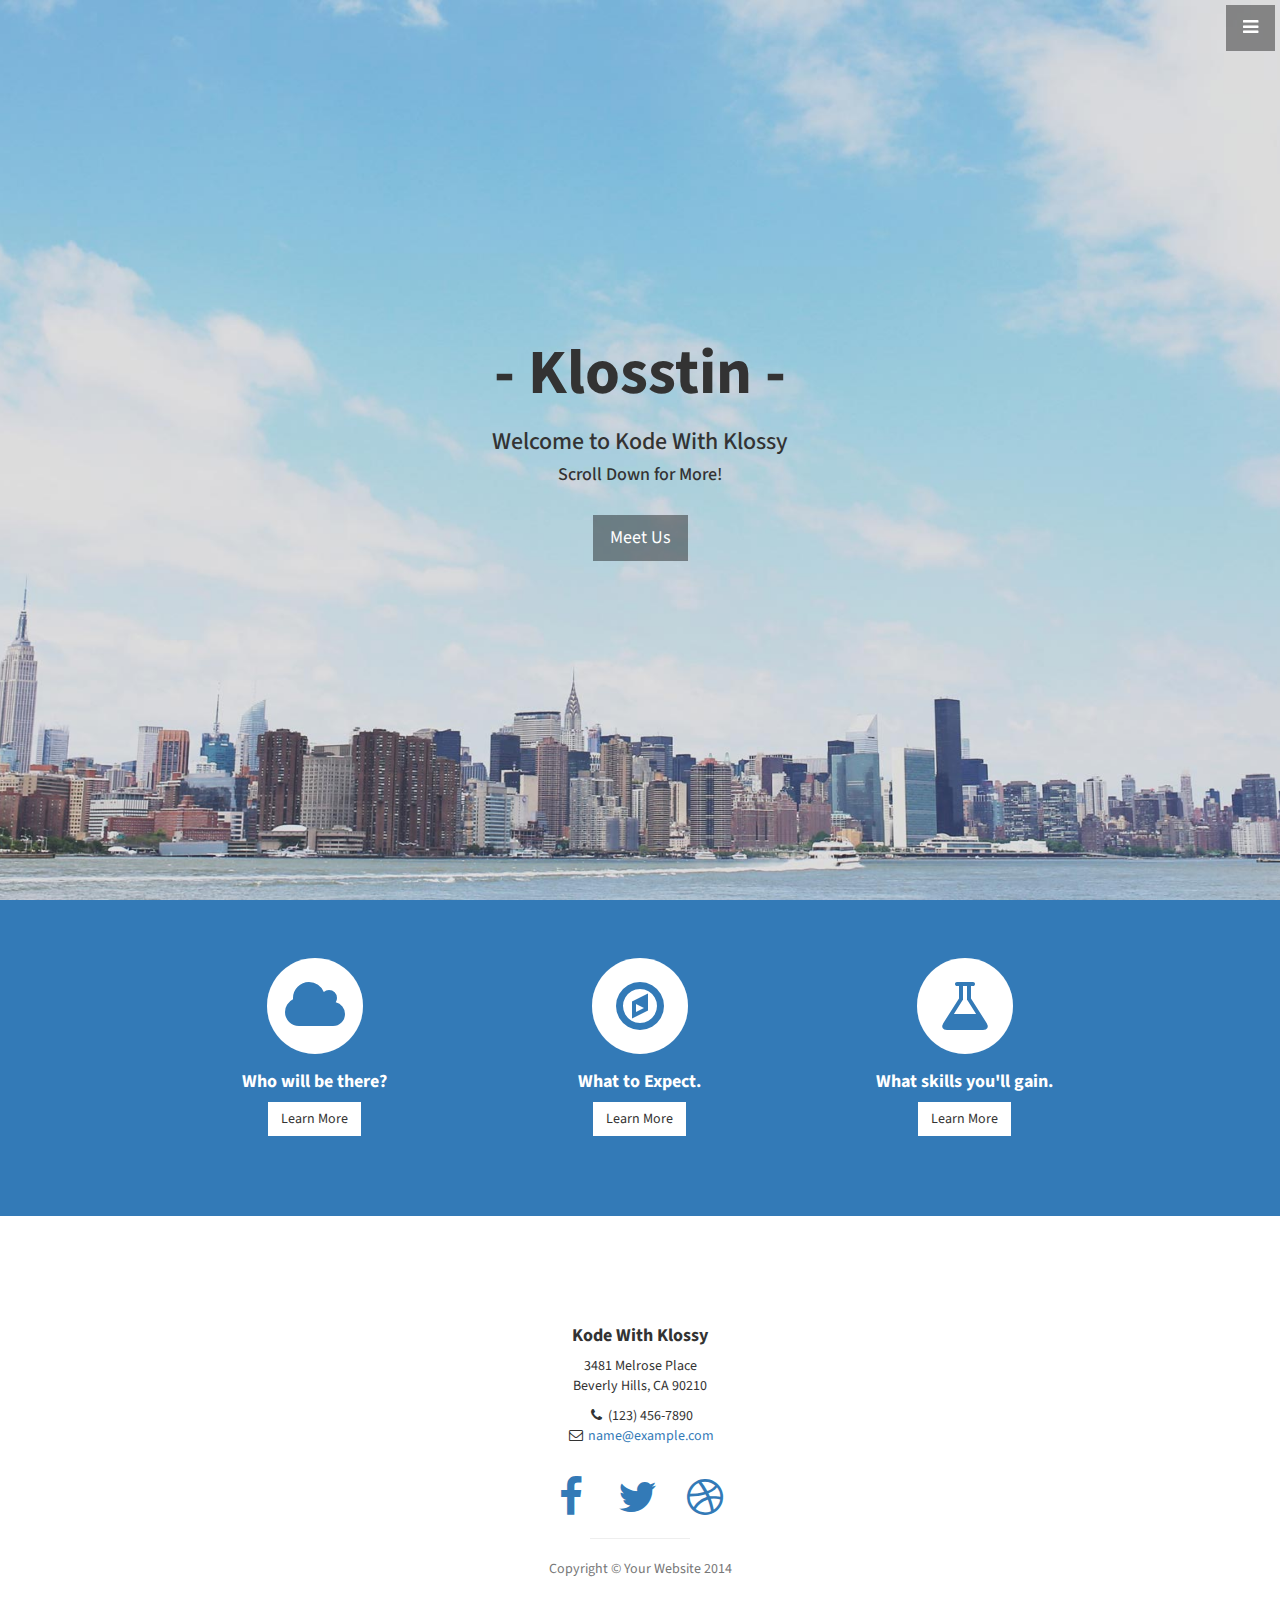
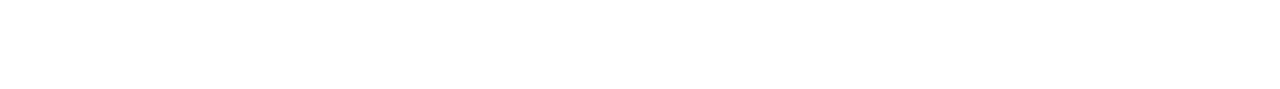
<file: index.html>
<!DOCTYPE html>
<html lang="en">

<head>

    <meta charset="utf-8">
    <meta http-equiv="X-UA-Compatible" content="IE=edge">
    <meta name="viewport" content="width=device-width, initial-scale=1">
    <meta name="description" content="">
    <meta name="author" content="">

    <title>Klosstin</title>
    <link rel="stylesheet" text="text/css" href="who.css">
    <!-- Bootstrap Core CSS -->
    <link href="bootstrap.min.css" rel="stylesheet">

    <!-- Custom CSS -->
    <link href="stylish-portfolio.css" rel="stylesheet">

    <!-- Custom Fonts -->
    <link href="font-awesome/css/font-awesome.min.css" rel="stylesheet" type="text/css">
    <link href="https://fonts.googleapis.com/css?family=Source+Sans+Pro:300,400,700,300italic,400italic,700italic" rel="stylesheet" type="text/css">

    <!-- HTML5 Shim and Respond.js IE8 support of HTML5 elements and media queries -->
    <!-- WARNING: Respond.js doesn't work if you view the page via file:// -->
    <!--[if lt IE 9]>
        <script src="https://oss.maxcdn.com/libs/html5shiv/3.7.0/html5shiv.js"></script>
        <script src="https://oss.maxcdn.com/libs/respond.js/1.4.2/respond.min.js"></script>
    <![endif]-->

</head>

<body>

    <!-- Navigation -->
    <a id="menu-toggle" href="#" class="btn btn-dark btn-lg toggle"><i class="fa fa-bars"></i></a>
    <nav id="sidebar-wrapper">
        <ul class="sidebar-nav">
            <a id="menu-close" href="#" class="btn btn-light btn-lg pull-right toggle"><i class="fa fa-times"></i></a>
            <li class="sidebar-brand">
                <a href="#top" onclick=$("#menu-close").click();>Start Bootstrap</a>
            </li>
            <li>
                <a href="#top" onclick=$("#menu-close").click();>Home</a>
            </li>
            <li>
                <a href="#about" onclick=$("#menu-close").click();>About</a>
            </li>
            <li>
                <a href="#services" onclick=$("#menu-close").click();>Services</a>
            </li>
            <li>
                <a href="#portfolio" onclick=$("#menu-close").click();>Portfolio</a>
            </li>
            <li>
                <a href="#contact" onclick=$("#menu-close").click();>Contact</a>
            </li>
        </ul>
    </nav>

    <!-- Header -->
    <header id="top" class="header">
        <div class="text-vertical-center">
            <h1>- Klosstin -</h1>
            <h3>Welcome to Kode With Klossy</h3>
            <h4>Scroll Down for More!</h4>
            <br>
            <a href="meet-us.html" class="btn btn-dark btn-lg">Meet Us</a>
        </div>
    </header>

    <!-- About -->
    <!--<section id="about" class="about">-->
    <!--    <div class="container">-->
    <!--        <div class="row">-->
    <!--            <div class="col-lg-12 text-center">-->
    <!--                <h2></h2>-->
    <!--                <p class="lead">This theme features some wonderful photography courtesy of <a target="_blank" href="http://join.deathtothestockphoto.com/">Death to the Stock Photo</a>.</p>-->
                </div>
            </div>
            <!-- /.row -->
        </div>
        <!-- /.container -->
    </section>

    <!-- Services -->
    <!-- The circle icons use Font Awesome's stacked icon classes. For more information, visit http://fontawesome.io/examples/ -->
    <section id="services" class="services bg-primary">
        <div class="container">
            <div class="row text-center">
                <div class="col-lg-10 col-lg-offset-1">
                    <!--<h2></h2>-->
                    <!--<hr class="small">-->
                    <div class="row">
                        <div class="col-md-4 col-sm-4">
                            <div class="service-item">
                                <span class="fa-stack fa-4x">
                                <i class="fa fa-circle fa-stack-2x"></i>
                                <i class="fa fa-cloud fa-stack-1x text-primary"></i>
                            </span>
                                <h4>
                                    <strong>Who will be there?</strong>
                                </h4>
                                <!--<p></p>-->
                                <a href="who.html" class="btn btn-light">Learn More</a>
                            </div>
                        </div>
                        <div class="col-md-4 col-sm-4">
                            <div class="service-item">
                                <span class="fa-stack fa-4x">
                                <i class="fa fa-circle fa-stack-2x"></i>
                                <i class="fa fa-compass fa-stack-1x text-primary"></i>
                            </span>
                                <h4>
                                    <strong>What to Expect.</strong>
                                </h4>
                                <!--<p>Lorem ipsum dolor sit amet, consectetur adipisicing elit.</p>-->
                                <a href="expect.html" class="btn btn-light">Learn More</a>
                            </div>
                        </div>
                        <div class="col-md-4 col-sm-4">
                            <div class="service-item">
                                <span class="fa-stack fa-4x">
                                <i class="fa fa-circle fa-stack-2x"></i>
                                <i class="fa fa-flask fa-stack-1x text-primary"></i>
                            </span>
                                <h4>
                                    <strong>What skills you'll gain.</strong>
                                </h4>
                                <!--<p>Lorem ipsum dolor sit amet, consectetur adipisicing elit.</p>-->
                                <a href="know.html" class="btn btn-light">Learn More</a>
                            </div>
                        </div>
                        <!--<div class="col-md-3 col-sm-6">-->
                        <!--    <div class="service-item">-->
                        <!--        <span class="fa-stack fa-4x">-->
                        <!--        <i class="fa fa-circle fa-stack-2x"></i>-->
                        <!--        <i class="fa fa-shield fa-stack-1x text-primary"></i>-->
                        <!--    </span>-->
                        <!--        <h4>-->
                        <!--            <strong>Service Name</strong>-->
                        <!--        </h4>-->
                        <!--        <p>Lorem ipsum dolor sit amet, consectetur adipisicing elit.</p>-->
                        <!--        <a href="#" class="btn btn-light">Learn More</a>-->
                        <!--    </div>-->
                        </div>
                    </div>
                    <!-- /.row (nested) -->
                </div>
                <!-- /.col-lg-10 -->
            </div>
            <!-- /.row -->
        </div>
        <!-- /.container -->
    </section>

    <!-- Callout -->
    <!--<aside class="callout">-->
    <!--    <div class="text-vertical-center">-->
    <!--        <h1>Vertically Centered Text</h1>-->
    <!--    </div>-->
    <!--</aside>-->

    <!-- Portfolio -->
    <!--<section id="portfolio" class="portfolio">-->
    <!--    <div class="container">-->
    <!--        <div class="row">-->
    <!--            <div class="col-lg-10 col-lg-offset-1 text-center">-->
    <!--                <h2>Our Work</h2>-->
    <!--                <hr class="small">-->
    <!--                <div class="row">-->
    <!--                    <div class="col-md-6">-->
    <!--                        <div class="portfolio-item">-->
    <!--                            <a href="#">-->
    <!--                                <img class="img-portfolio img-responsive" src="img/portfolio-1.jpg">-->
    <!--                            </a>-->
    <!--                        </div>-->
    <!--                    </div>-->
    <!--                    <div class="col-md-6">-->
    <!--                        <div class="portfolio-item">-->
    <!--                            <a href="#">-->
    <!--                                <img class="img-portfolio img-responsive" src="img/portfolio-2.jpg">-->
    <!--                            </a>-->
    <!--                        </div>-->
    <!--                    </div>-->
    <!--                    <div class="col-md-6">-->
    <!--                        <div class="portfolio-item">-->
    <!--                            <a href="#">-->
    <!--                                <img class="img-portfolio img-responsive" src="img/portfolio-3.jpg">-->
    <!--                            </a>-->
    <!--                        </div>-->
    <!--                    </div>-->
    <!--                    <div class="col-md-6">-->
    <!--                        <div class="portfolio-item">-->
    <!--                            <a href="#">-->
    <!--                                <img class="img-portfolio img-responsive" src="img/portfolio-4.jpg">-->
    <!--                            </a>-->
    <!--                        </div>-->
    <!--                    </div>-->
    <!--                </div>-->
                    <!-- /.row (nested) -->
    <!--                <a href="#" class="btn btn-dark">View More Items</a>-->
    <!--            </div>-->
                <!-- /.col-lg-10 -->
    <!--        </div>-->
            <!-- /.row -->
    <!--    </div>-->
        <!-- /.container -->
    <!--</section>-->

    <!-- Call to Action -->
    <!--<aside class="call-to-action bg-primary">-->
    <!--    <div class="container">-->
    <!--        <div class="row">-->
    <!--            <div class="col-lg-12 text-center">-->
    <!--                <h3>The buttons below are impossible to resist.</h3>-->
    <!--                <a href="#" class="btn btn-lg btn-light">Click Me!</a>-->
    <!--                <a href="#" class="btn btn-lg btn-dark">Look at Me!</a>-->
    <!--            </div>-->
    <!--        </div>-->
    <!--    </div>-->
    <!--</aside>-->

    <!-- Map -->
    <!--<section id="contact" class="map">-->
    <!--    <iframe width="100%" height="100%" frameborder="0" scrolling="no" marginheight="0" marginwidth="0" src="https://maps.google.com/maps?f=q&amp;source=s_q&amp;hl=en&amp;geocode=&amp;q=Twitter,+Inc.,+Market+Street,+San+Francisco,+CA&amp;aq=0&amp;oq=twitter&amp;sll=28.659344,-81.187888&amp;sspn=0.128789,0.264187&amp;ie=UTF8&amp;hq=Twitter,+Inc.,+Market+Street,+San+Francisco,+CA&amp;t=m&amp;z=15&amp;iwloc=A&amp;output=embed"></iframe>-->
    <!--    <br />-->
    <!--    <small>-->
    <!--        <a href="https://maps.google.com/maps?f=q&amp;source=embed&amp;hl=en&amp;geocode=&amp;q=Twitter,+Inc.,+Market+Street,+San+Francisco,+CA&amp;aq=0&amp;oq=twitter&amp;sll=28.659344,-81.187888&amp;sspn=0.128789,0.264187&amp;ie=UTF8&amp;hq=Twitter,+Inc.,+Market+Street,+San+Francisco,+CA&amp;t=m&amp;z=15&amp;iwloc=A"></a>-->
    <!--    </small>-->
    <!--</section>-->

    <!-- Footer -->
    <footer>
        <div class="container">
            <div class="row">
                <div class="col-lg-10 col-lg-offset-1 text-center">
                    <h4><strong>Kode With Klossy</strong>
                    </h4>
                    <p>3481 Melrose Place
                        <br>Beverly Hills, CA 90210</p>
                    <ul class="list-unstyled">
                        <li><i class="fa fa-phone fa-fw"></i> (123) 456-7890</li>
                        <li><i class="fa fa-envelope-o fa-fw"></i> <a href="mailto:name@example.com">name@example.com</a>
                        </li>
                    </ul>
                    <br>
                    <ul class="list-inline">
                        <li>
                            <a href="#"><i class="fa fa-facebook fa-fw fa-3x"></i></a>
                        </li>
                        <li>
                            <a href="#"><i class="fa fa-twitter fa-fw fa-3x"></i></a>
                        </li>
                        <li>
                            <a href="#"><i class="fa fa-dribbble fa-fw fa-3x"></i></a>
                        </li>
                    </ul>
                    <hr class="small">
                    <p class="text-muted">Copyright &copy; Your Website 2014</p>
                </div>
            </div>
        </div>
        <a id="to-top" href="#top" class="btn btn-dark btn-lg"><i class="fa fa-chevron-up fa-fw fa-1x"></i></a>
    </footer>

    <!-- jQuery -->
    <script src="js/jquery.js"></script>

    <!-- Bootstrap Core JavaScript -->
    <script src="js/bootstrap.min.js"></script>

    <!-- Custom Theme JavaScript -->
    <script>
    // Closes the sidebar menu
    $("#menu-close").click(function(e) {
        e.preventDefault();
        $("#sidebar-wrapper").toggleClass("active");
    });
    // Opens the sidebar menu
    $("#menu-toggle").click(function(e) {
        e.preventDefault();
        $("#sidebar-wrapper").toggleClass("active");
    });
    // Scrolls to the selected menu item on the page
    $(function() {
        $('a[href*=#]:not([href=#],[data-toggle],[data-target],[data-slide])').click(function() {
            if (location.pathname.replace(/^\//, '') == this.pathname.replace(/^\//, '') || location.hostname == this.hostname) {
                var target = $(this.hash);
                target = target.length ? target : $('[name=' + this.hash.slice(1) + ']');
                if (target.length) {
                    $('html,body').animate({
                        scrollTop: target.offset().top
                    }, 1000);
                    return false;
                }
            }
        });
    });
    //#to-top button appears after scrolling
    var fixed = false;
    $(document).scroll(function() {
        if ($(this).scrollTop() > 250) {
            if (!fixed) {
                fixed = true;
                // $('#to-top').css({position:'fixed', display:'block'});
                $('#to-top').show("slow", function() {
                    $('#to-top').css({
                        position: 'fixed',
                        display: 'block'
                    });
                });
            }
        } else {
            if (fixed) {
                fixed = false;
                $('#to-top').hide("slow", function() {
                    $('#to-top').css({
                        display: 'none'
                    });
                });
            }
        }
    });
    // Disable Google Maps scrolling
    // See http://stackoverflow.com/a/25904582/1607849
    // Disable scroll zooming and bind back the click event
    var onMapMouseleaveHandler = function(event) {
        var that = $(this);
        that.on('click', onMapClickHandler);
        that.off('mouseleave', onMapMouseleaveHandler);
        that.find('iframe').css("pointer-events", "none");
    }
    var onMapClickHandler = function(event) {
            var that = $(this);
            // Disable the click handler until the user leaves the map area
            that.off('click', onMapClickHandler);
            // Enable scrolling zoom
            that.find('iframe').css("pointer-events", "auto");
            // Handle the mouse leave event
            that.on('mouseleave', onMapMouseleaveHandler);
        }
        // Enable map zooming with mouse scroll when the user clicks the map
    $('.map').on('click', onMapClickHandler);
    </script>

</body>

</html>
</file>
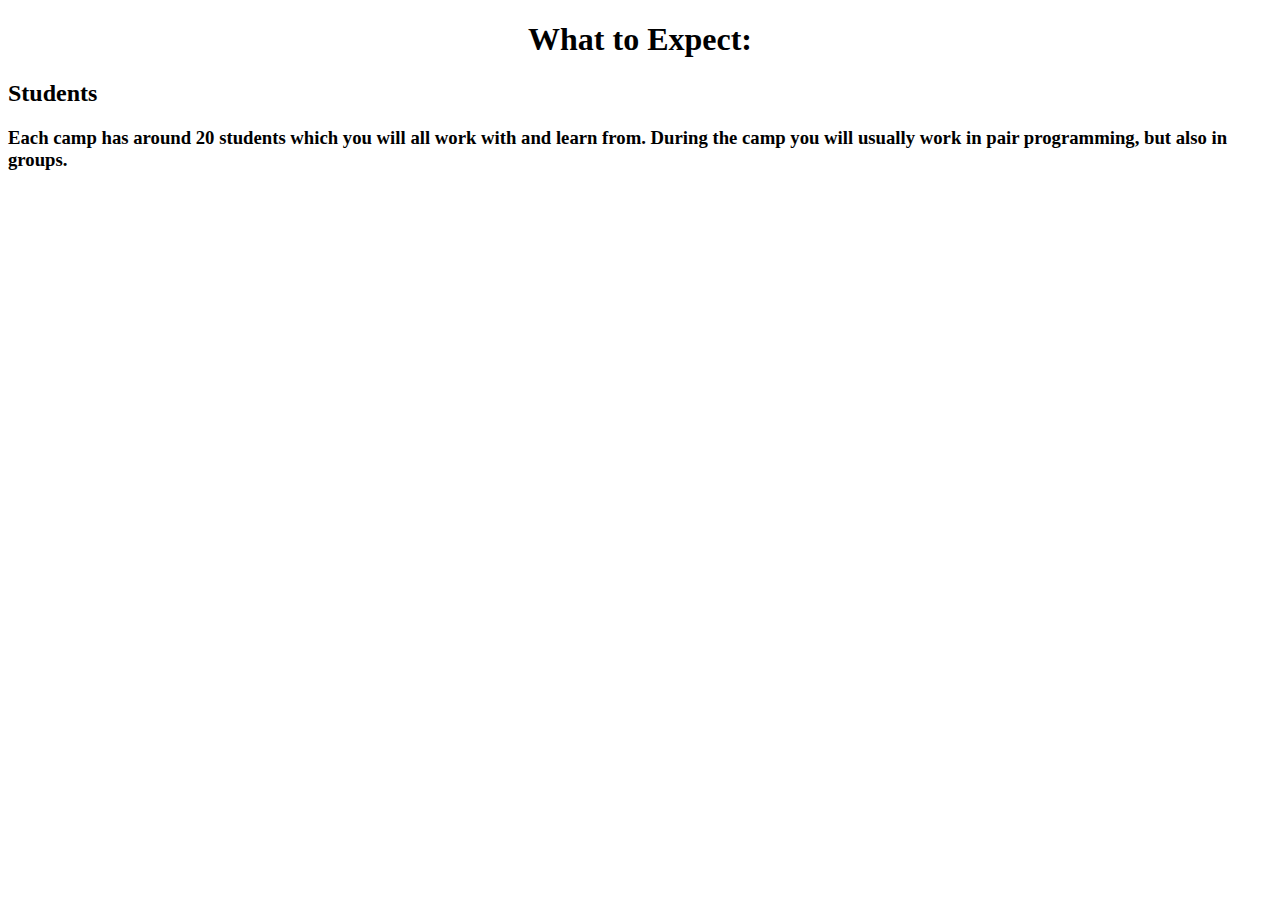
<file: expect.html>
<!DOCTYPE html>
<html>
    <link rel="stylesheet" text="text/css" href="who.css">
  <head>
    <meta charset="UTF-8">
    <title>What to Expect:</title>
  </head>
  <body>
      <h1>What to Expect:</h1>
      <h2>Students</h2>
              <h3>Each camp has around 20 students which you will all work with and learn from. During the camp you will usually work in pair programming, but also in groups.
              </h3>
          <h2></h2>
  </body>
</html>
</file>
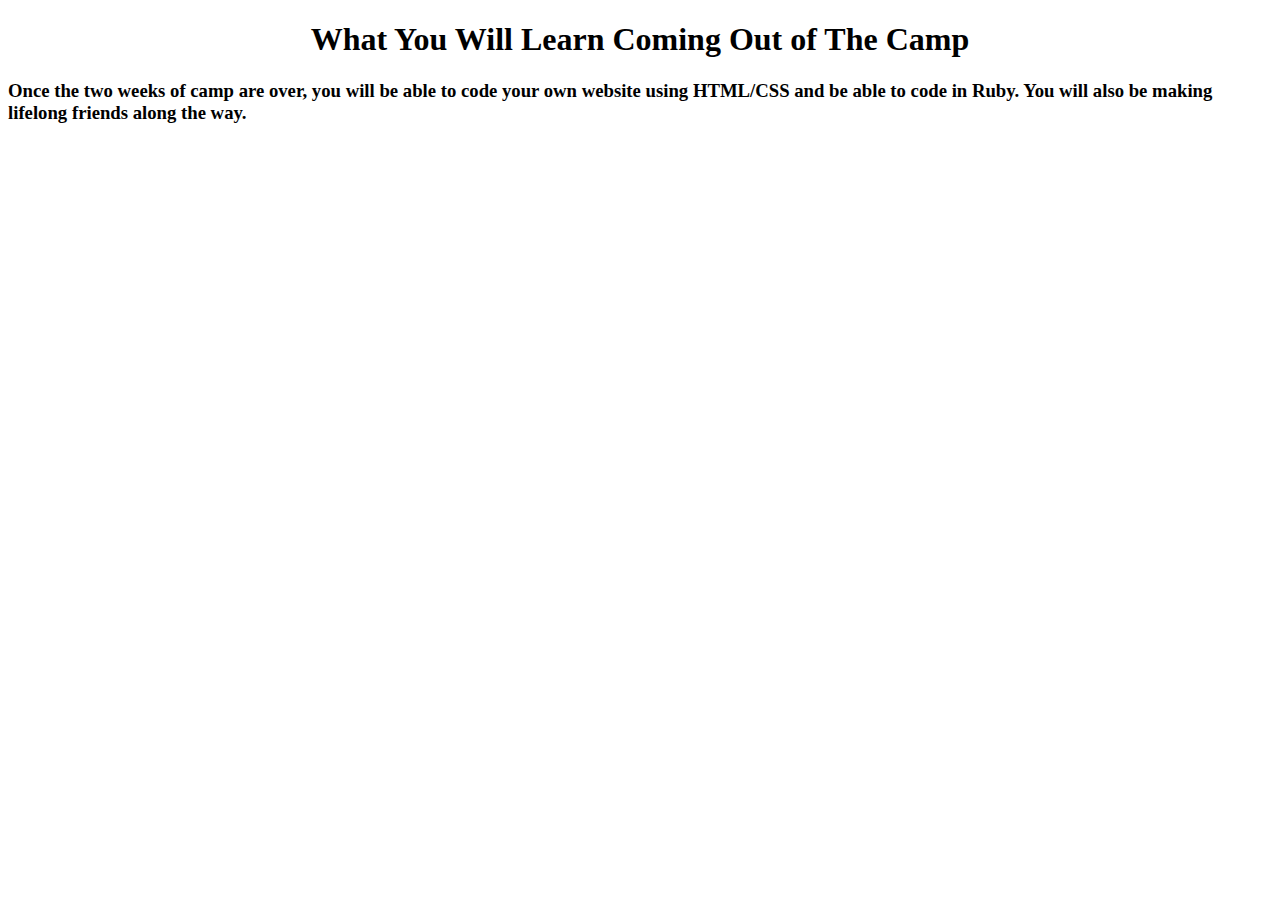
<file: know.html>
<!DOCTYPE html>
<html>
    <link rel="stylesheet" text="text/css" href="who.css">
  <head>
    <meta charset="UTF-8">
    <title>What You Will Learn Coming Out of The Camp</title>
  </head>
  <body>
      <h1>What You Will Learn Coming Out of The Camp</h1>
      <h3>Once the two weeks of camp are over, you will be able to code your own website using HTML/CSS and be able to code in Ruby. You will also be making lifelong friends along the way.</h3>
  
  </body>
</html>
</file>
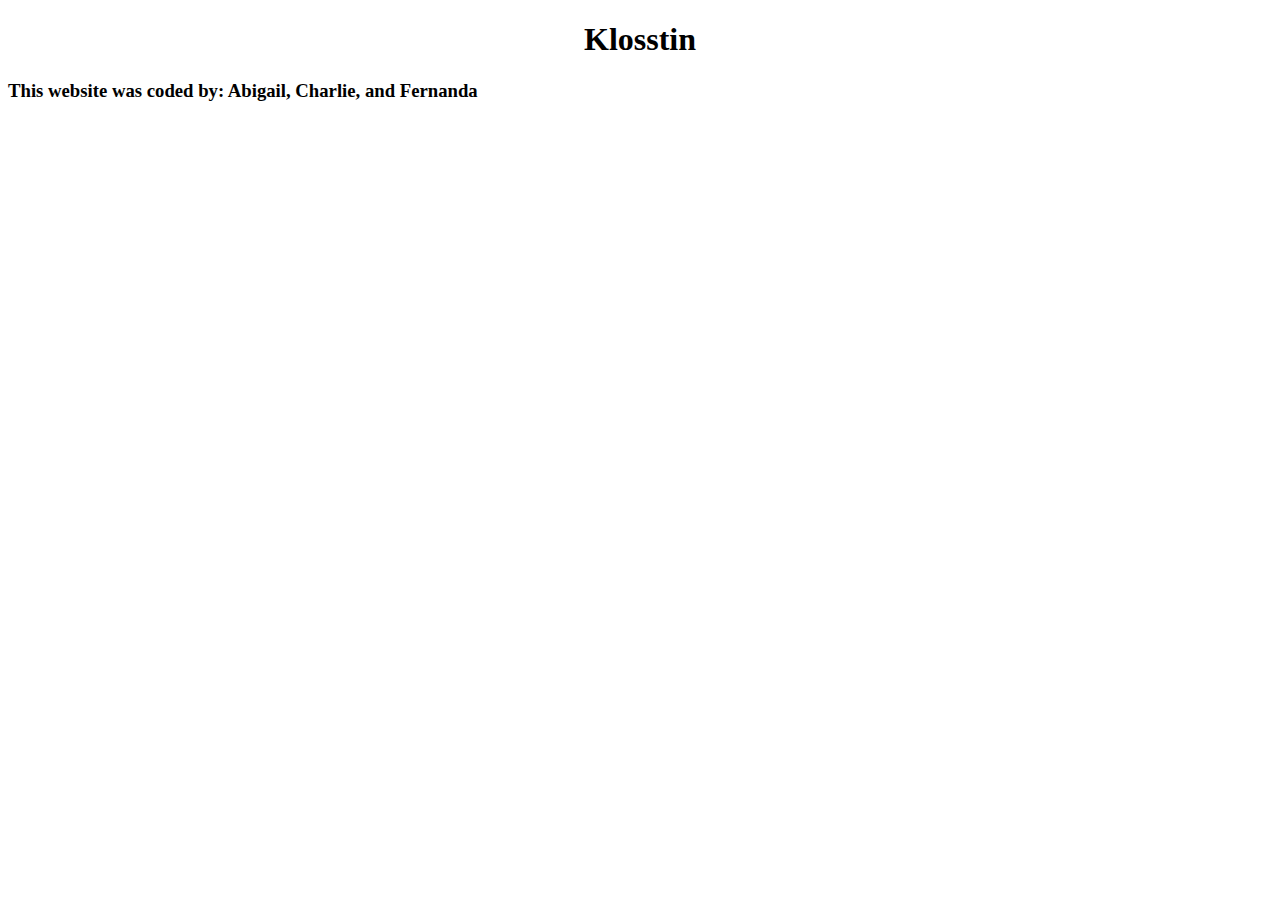
<file: meet-us.html>
<!DOCTYPE html>
<html>
    <link rel="stylesheet" text="text/css" href="who.css">
  <head>
    <meta charset="UTF-8">
    <title>title</title>
  </head>
  <body>
      <h1>Klosstin</h1>
      <h3>This website was coded by: Abigail, Charlie, and Fernanda</h3>
  
  </body>
</html>
</file>
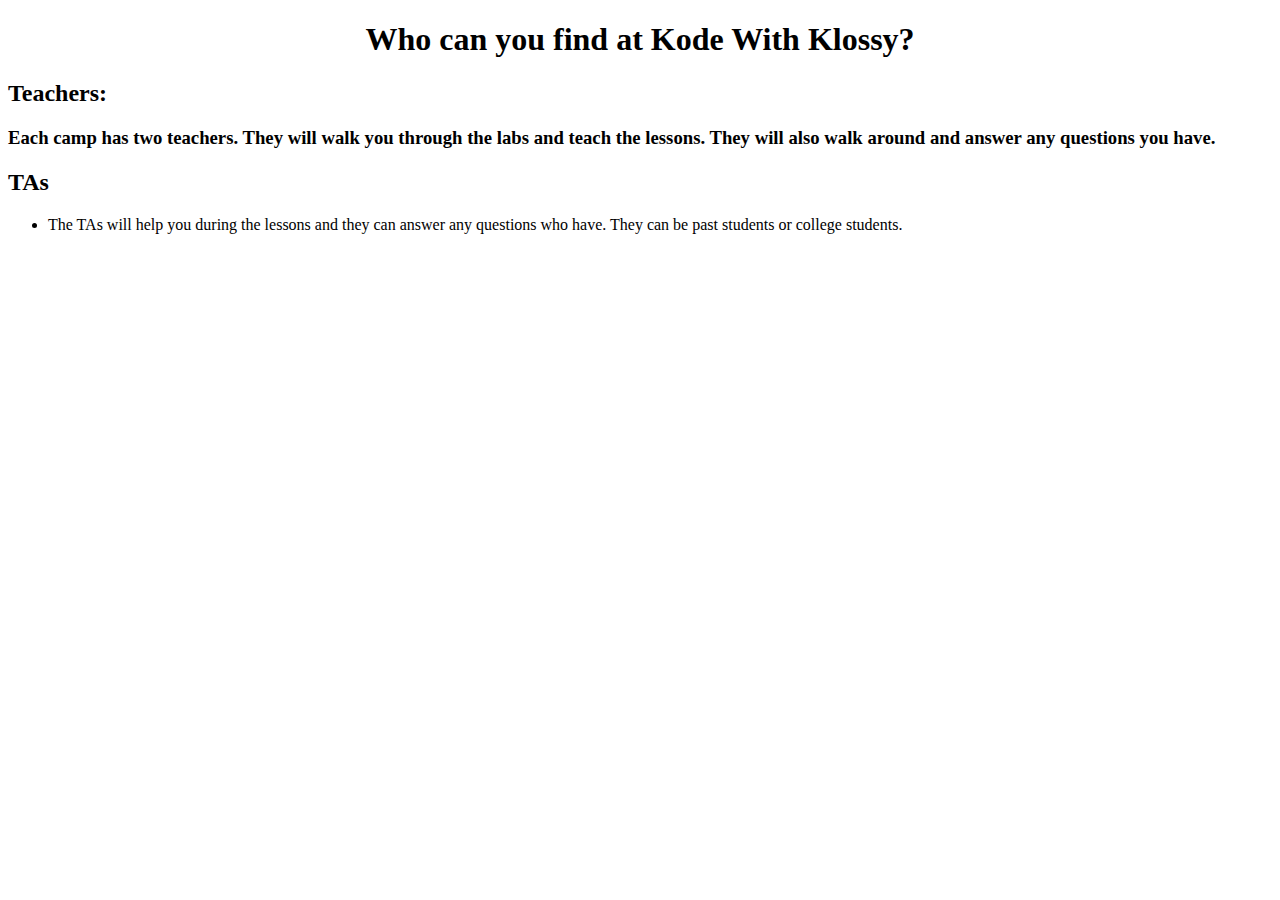
<file: who.html>
<!DOCTYPE html>
<html>
  <head>
      <link rel="stylesheet" text="text/css" href="who.css">
    <meta charset="UTF-8">
    <title>Who will be there?</title>
  </head>
  <body>
      <h1> Who can you find at Kode With Klossy?</h1>
      <h2>Teachers:</h2>
              <h3>Each camp has two teachers. They will walk you through the labs and teach the lessons. They will also walk around and answer any questions you have.</h3>
          <h2>TAs</h2>
              <ul>
                  <li>The TAs will help you during the lessons and they can answer any questions who have. They can be past students or college students.</li>
              </ul>
  </body>
</html>
</file>
<file: who.css>
h1 {
    text-align: center;
}

body {
    background-image: url("http://www.codingacrossamerica.com/img/131013-austin-city-limits-pictures/skyline-day.jpg");
}
</file>
<file: stylish-portfolio.css>
/*!
 * Start Bootstrap - Stylish Portfolio (http://startbootstrap.com/)
 * Copyright 2013-2016 Start Bootstrap
 * Licensed under MIT (https://github.com/BlackrockDigital/startbootstrap/blob/gh-pages/LICENSE)
 */

/* Global Styles */

html,
body {
    width: 100%;
    height: 100%;
}

body {
    font-family: "Source Sans Pro","Helvetica Neue",Helvetica,Arial,sans-serif;
}

.text-vertical-center {
    display: table-cell;
    text-align: center;
    vertical-align: middle;
}

.text-vertical-center h1 {
    margin: 0;
    padding: 0;
    font-size: 4.5em;
    font-weight: 700;
}

/* Custom Button Styles */

.btn-dark {
    border-radius: 0;
    color: #fff;
    background-color: rgba(0,0,0,0.4);
}

.btn-dark:hover,
.btn-dark:focus,
.btn-dark:active {
    color: #fff;
    background-color: rgba(0,0,0,0.7);
}

.btn-light {
    border-radius: 0;
    color: #333;
    background-color: rgb(255,255,255);
}

.btn-light:hover,
.btn-light:focus,
.btn-light:active {
    color: #333;
    background-color: rgba(255,255,255,0.8);
}

/* Custom Horizontal Rule */

hr.small {
    max-width: 100px;
}

/* Side Menu */

#sidebar-wrapper {
    z-index: 1000;
    position: fixed;
    right: 0;
    width: 250px;
    height: 100%;
    transform: translateX(250px);
    overflow-y: auto;
    background: #222;
    -webkit-transition: all 0.4s ease 0s;
    -moz-transition: all 0.4s ease 0s;
    -ms-transition: all 0.4s ease 0s;
    -o-transition: all 0.4s ease 0s;
    transition: all 0.4s ease 0s;
}

.sidebar-nav {
    position: absolute;
    top: 0;
    width: 250px;
    margin: 0;
    padding: 0;
    list-style: none;
}

.sidebar-nav li {
    text-indent: 20px;
    line-height: 40px;
}

.sidebar-nav li a {
    display: block;
    text-decoration: none;
    color: #999;
}

.sidebar-nav li a:hover {
    text-decoration: none;
    color: #fff;
    background: rgba(255,255,255,0.2);
}

.sidebar-nav li a:active,
.sidebar-nav li a:focus {
    text-decoration: none;
}

.sidebar-nav > .sidebar-brand {
    height: 55px;
    font-size: 18px;
    line-height: 55px;
}

.sidebar-nav > .sidebar-brand a {
    color: #999;
}

.sidebar-nav > .sidebar-brand a:hover {
    color: #fff;
    background: none;
}

#menu-toggle {
    z-index: 1;
    position: fixed;
    top: 0;
    right: 0;
}

#sidebar-wrapper.active {
    right: 250px;
    width: 250px;
    -webkit-transition: all 0.4s ease 0s;
    -moz-transition: all 0.4s ease 0s;
    -ms-transition: all 0.4s ease 0s;
    -o-transition: all 0.4s ease 0s;
    transition: all 0.4s ease 0s;
}

.toggle {
    margin: 5px 5px 0 0;
}

/* Header */

.header {
    display: table;
    position: relative;
    width: 100%;
    height: 100%;
    background: url(../img/bg.jpg) no-repeat center center scroll;
    -webkit-background-size: cover;
    -moz-background-size: cover;
    background-size: cover;
    -o-background-size: cover;
}

/* About */

.about {
    padding: 50px 0;
}

/* Services */

.services {
    padding: 50px 0;
}

.service-item {
    margin-bottom: 30px;
}

/* Callout */

.callout {
    display: table;
    width: 100%;
    height: 400px;
    color: #fff;
    background: url(../img/callout.jpg) no-repeat center center scroll;
    -webkit-background-size: cover;
    -moz-background-size: cover;
    background-size: cover;
    -o-background-size: cover;
}

/* Portfolio */

.portfolio {
    padding: 50px 0;
}

.portfolio-item {
    margin-bottom: 30px;
}

.img-portfolio {
    margin: 0 auto;
}

.img-portfolio:hover {
    opacity: 0.8;
}

/* Call to Action */

.call-to-action {
    padding: 50px 0;
}

.call-to-action .btn {
    margin: 10px;
}

/* Map */

.map {
    height: 500px;
}

@media(max-width:768px) {
    .map {
        height: 75%;
    }
}

.map iframe {
    pointer-events: none;
}

/* Footer */

footer {
    padding: 100px 0;
}

#to-top {
  display: none;
  position: fixed;
  bottom: 5px;
  right: 5px;
}
</file>
